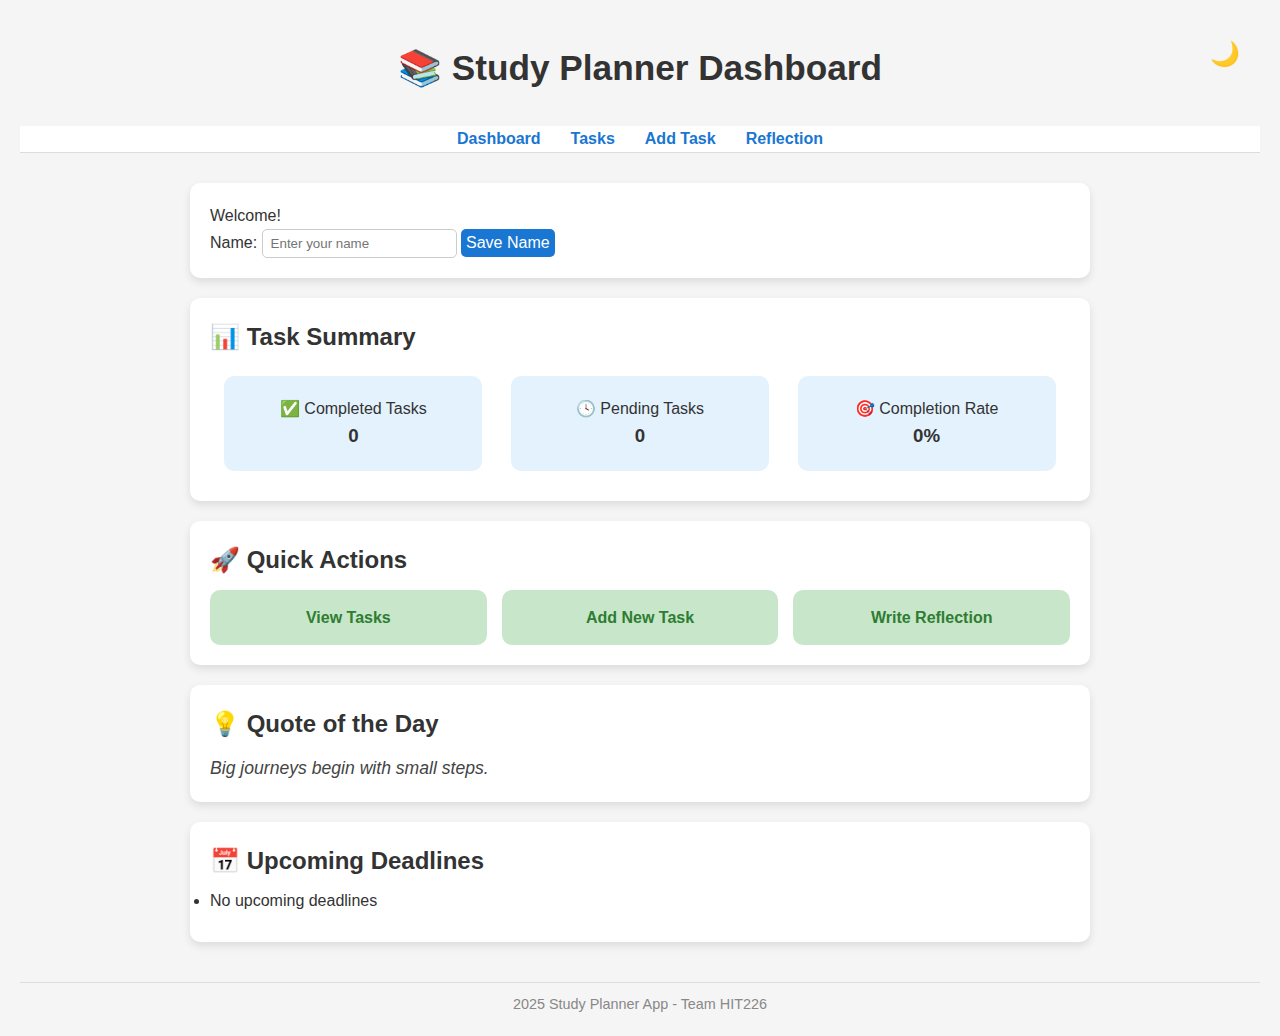
<file: index.html>
<!DOCTYPE html>
<html lang="en">
  <head>
    <meta charset="UTF-8" />
    <meta name="viewport" content="width=device-width, initial-scale=1.0" />
    <title>Study Planner - Dashboard</title>
    <link rel="stylesheet" href="styles.css" />
    <link rel="stylesheet" href="dark-mode.css">
  </head>

  <body>
    <header>
      <h1>📚 Study Planner Dashboard</h1>
      <button id="darkModeToggle" aria-label="Toggle dark mode" title="Toggle Dark Mode">🌙</button>
    </header>
    <nav>
      <ul>
        <li><a href="index.html">Dashboard</a></li>
        <li><a href="tasks.html">Tasks</a></li>
        <li><a href="add.html">Add Task</a></li>
        <li><a href="reflection.html">Reflection</a></li>
      </ul>
    </nav>

    <main>
      <!-- Welcome Section -->
      <section class="welcome-section">
        <p id="welcome-message">Welcome!</p>
        <label for="nameInput">Name:</label>
        <input type="text" id="nameInput" placeholder="Enter your name" />
        <button class="btn" id="saveNameBtn">Save Name</button>
      </section>

      <!-- Summary Section -->
      <section class="summary-section">
        <h2>📊 Task Summary</h2>
        <div class="summary-cards">
          <div class="card">
            <p>✅ Completed Tasks</p>
            <h3 id="done-count">0</h3>
          </div>
          <div class="card">
            <p>🕓 Pending Tasks</p>
            <h3 id="pending-count">0</h3>
          </div>
          <div class="card">
            <p>🎯 Completion Rate</p>
            <h3 id="percent-complete">0%</h3>
          </div>
        </div>
      </section> 

      <!-- Quick Actions -->
      <section class="navigation-section">
        <h2>🚀 Quick Actions</h2>
        <div class="nav-cards">
          <div class="card action-card">
            <a href="tasks.html">View Tasks</a>
          </div>
          <div class="card action-card">
            <a href="add.html">Add New Task</a>
          </div>
          <div class="card action-card">
            <a href="reflection.html">Write Reflection</a>
          </div>
        </div>
      </section>

      <!-- Quote Section -->
      <section class="quote-section">
        <h2>💡 Quote of the Day</h2>
        <blockquote id="quote-text">Loading...</blockquote>
      </section>

      <!-- Deadlines Section -->
      <section class="deadline-section">
        <h2>📅 Upcoming Deadlines</h2>
        <ul id="deadline-list" class="deadline-list">
          <!-- Populated via JS -->
        </ul>
      </section>
    </main>

    <footer>
      <p>2025 Study Planner App - Team HIT226</p>
    </footer>

    <script src="script.js"></script>
  </body>
</html>
</file>
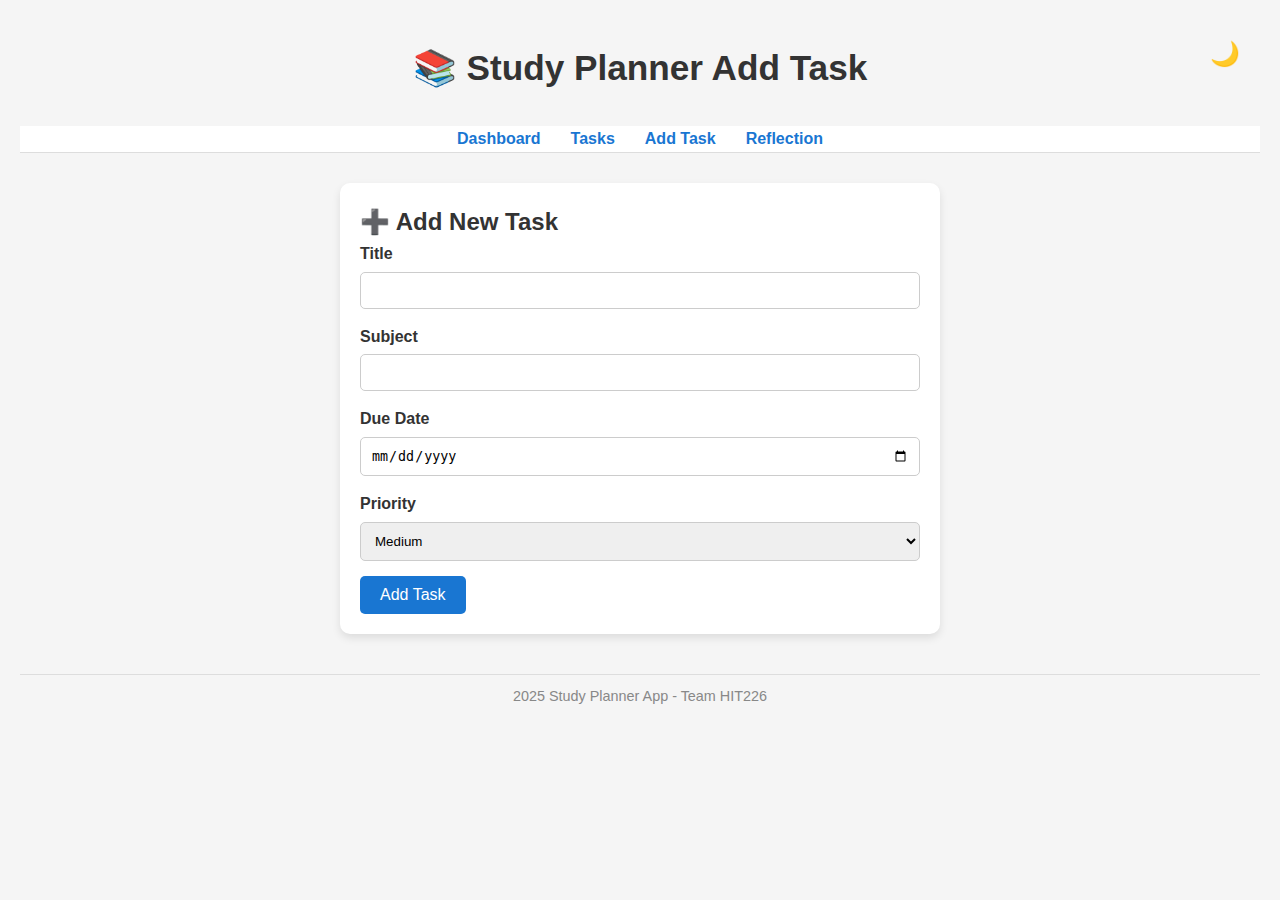
<file: add.html>
<!DOCTYPE html>
<html lang="en">

<head>
  <meta charset="UTF-8" />
  <meta name="viewport" content="width=device-width, initial-scale=1.0" />
  <title>Study Planner - Add Task</title>
  <link rel="stylesheet" href="styles.css" />
  <link rel="stylesheet" href="add-style.css">
  <link rel="stylesheet" href="dark-mode.css">
</head>

<body>
  <header>
    <h1>📚 Study Planner Add Task</h1>
    <button id="darkModeToggle" aria-label="Toggle dark mode" title="Toggle Dark Mode">🌙</button>
  </header>
  <nav>
    <ul>
      <li><a href="index.html">Dashboard</a></li>
      <li><a href="tasks.html">Tasks</a></li>
      <li><a href="add.html">Add Task</a></li>
      <li><a href="reflection.html">Reflection</a></li>
    </ul>
  </nav>

  <main>
    <section class="addtask-section">
      <h2>➕ Add New Task</h2>
      <form id="add-task-form">
        <div class="form-group">
          <label for="task-title">Title</label>
          <input type="text" id="task-title" required />
        </div>
        <div class="form-group">
          <label for="task-subject">Subject</label>
          <input type="text" id="task-subject" required />
        </div>
        <div class="form-group">
          <label for="task-due">Due Date</label>
          <input type="date" id="task-due" />
        </div>
        <div class="form-group">
          <label for="task-priority">Priority</label>
          <select id="task-priority">
            <option value="Low">Low</option>
            <option value="Medium" selected>Medium</option>
            <option value="High">High</option>
          </select>
        </div>
        <button type="submit" class="btn">Add Task</button>
      </form>
      <p id="success-msg" class="success-msg">Task added successfully!</p>
    </section>
  </main>

  <footer>
    <p> 2025 Study Planner App - Team HIT226</p>
  </footer>

  <script src="add.js"></script>
</body>

</html>
</file>
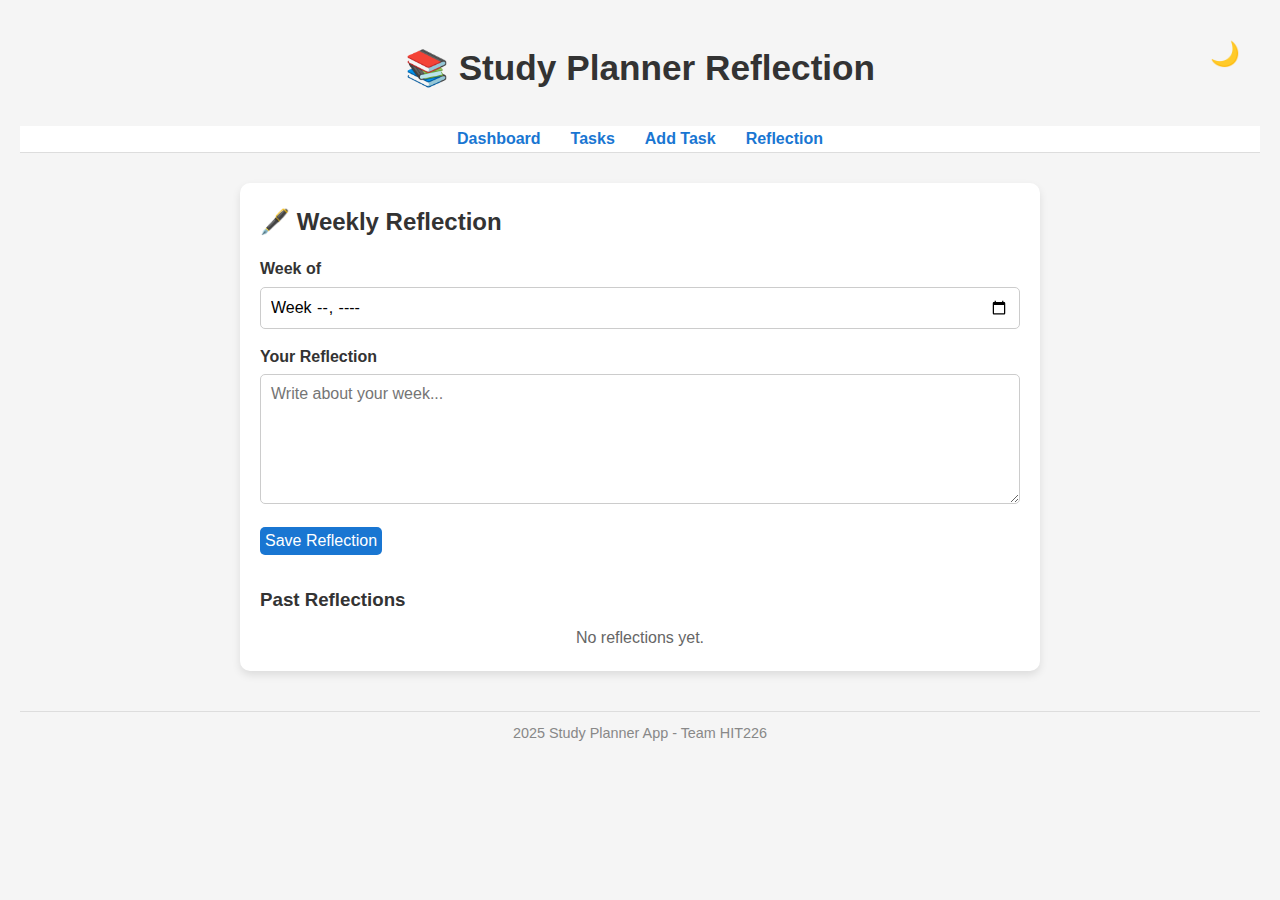
<file: reflection.html>
<!DOCTYPE html>
<html lang="en">

<head>
  <meta charset="UTF-8" />
  <meta name="viewport" content="width=device-width, initial-scale=1.0" />
  <title>Study Planner - Reflection</title>
  <link rel="stylesheet" href="styles.css" />
  <link rel="stylesheet" href="reflection-style.css">
  <link rel="stylesheet" href="dark-mode.css">
</head>

<body>
  <header>
    <h1>📚 Study Planner Reflection</h1>
    <button id="darkModeToggle" aria-label="Toggle dark mode" title="Toggle Dark Mode">🌙</button>
  </header>
  <nav>
    <ul>
      <li><a href="index.html">Dashboard</a></li>
      <li><a href="tasks.html">Tasks</a></li>
      <li><a href="add.html">Add Task</a></li>
      <li><a href="reflection.html">Reflection</a></li>
    </ul>
  </nav>

  <main>
    <section class="reflection-section">
      <h2>🖋️ Weekly Reflection</h2>
      <form id="reflection-form">
        <div class="form-group">
          <label for="reflection-week">Week of</label>
          <input type="week" id="reflection-week" required />
        </div>
        <div class="form-group">
          <label for="reflection-text">Your Reflection</label>
          <textarea id="reflection-text" rows="6" placeholder="Write about your week..." required></textarea>
        </div>
        <button type="submit" class="btn">Save Reflection</button>
      </form>
      <p id="success-msg" class="success-msg">Reflection saved!</p>

      <div class="reflection-list">
        <h3>Past Reflections</h3>
        <div id="reflections-container">
          <!-- This will be rendered using javascript -->
        </div>
        <p id="no-reflections-msg" class="no-tasks">No reflections yet.</p>
      </div>
    </section>
  </main>

  <footer>
    <p> 2025 Study Planner App - Team HIT226</p>
  </footer>

  <script src="reflection.js"></script>
</body>

</html>
</file>
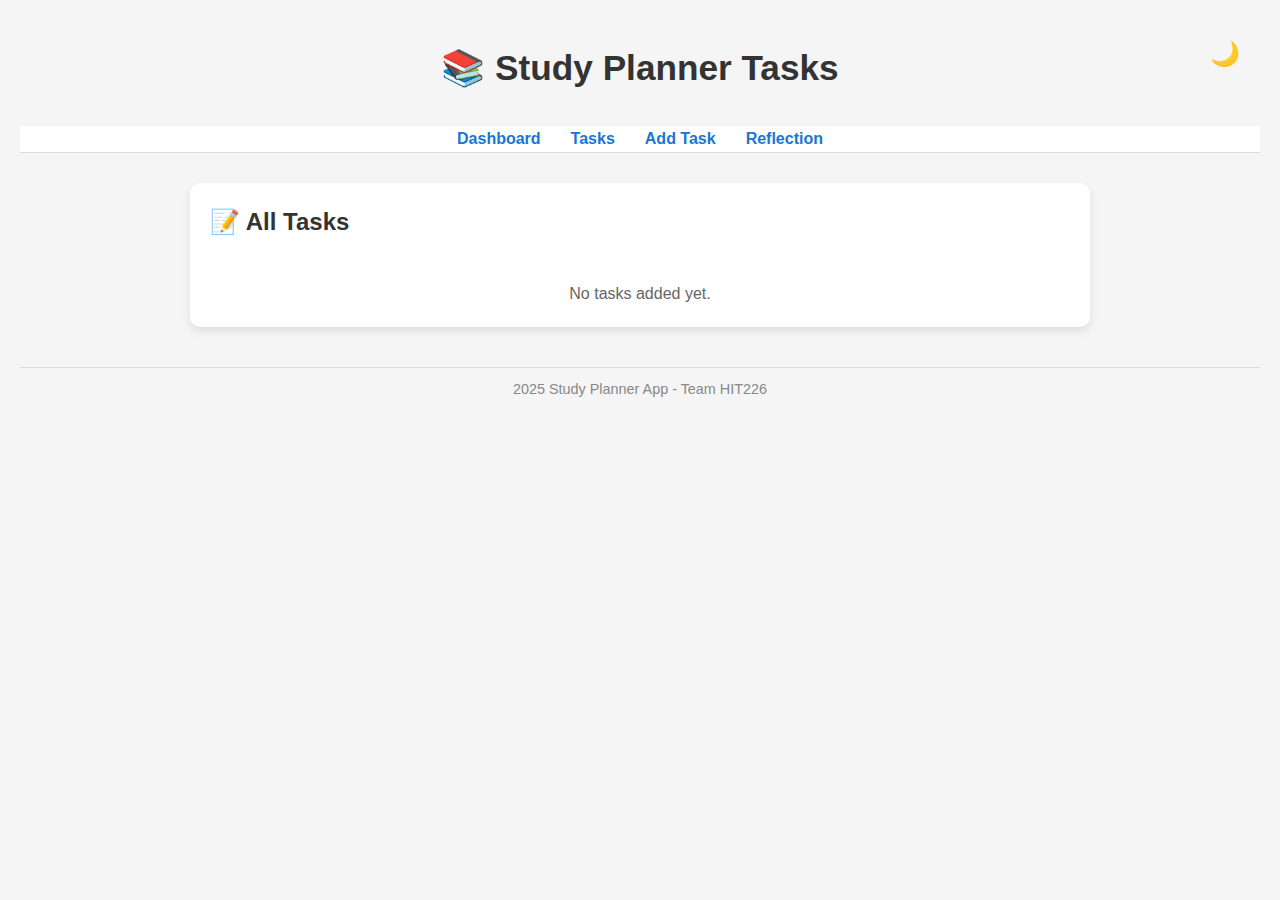
<file: tasks.html>
<!DOCTYPE html>
<html lang="en">

<head>
  <meta charset="UTF-8" />
  <meta name="viewport" content="width=device-width, initial-scale=1.0" />
  <title>Study Planner - Tasks</title>
  <link rel="stylesheet" href="styles.css" />
  <link rel="stylesheet" href="tasks-styles.css">
  <link rel="stylesheet" href="dark-mode.css">
</head>

<body>
  <header>
    <h1>📚 Study Planner Tasks</h1>
    <button id="darkModeToggle" aria-label="Toggle dark mode" title="Toggle Dark Mode">🌙</button>
  </header>
  <nav>
    <ul>
      <li><a href="index.html">Dashboard</a></li>
      <li><a href="tasks.html">Tasks</a></li>
      <li><a href="add.html">Add Task</a></li>
      <li><a href="reflection.html">Reflection</a></li>
    </ul>
  </nav>

  <main>
    <section class="tasks-section">
      <h2>📝 All Tasks</h2>
      <div id="tasks-list" class="tasks-list">
        <!-- Rendered via JS -->
      </div>
      <p id="no-tasks-msg" class="no-tasks">No tasks added yet.</p>
    </section>
  </main>

  <footer>
    <p> 2025 Study Planner App - Team HIT226</p>
  </footer>

  <script src="tasks.js"></script>
</body>

</html>
</file>
<file: styles.css>
* {
  margin: 0;
  padding: 0;
  box-sizing: border-box;
}

body {
  font-family: 'Segoe UI', sans-serif;
  background-color: #f5f5f5;
  color: #333;
  padding: 20px;
  line-height: 1.6;
}

header {
  position: relative;
  text-align: center;
  padding: 10px 0;
}

header h1 {
  font-size: 2.2rem;
}

/* Sticky navigation */
nav {
  position: sticky;
  top: 0;
  background-color: #fff;
  z-index: 1000;
  border-bottom: 1px solid #ddd;
  margin-bottom: 30px;
}

nav ul {
  list-style: none;
  display: flex;
  justify-content: center;
  flex-wrap: wrap;
  margin-top: 10px;
}

nav ul li {
  margin: 0 15px;
}

nav a {
  text-decoration: none;
  color: #1976d2;
  font-weight: bold;
}

nav a:hover {
  text-decoration: underline;
}

#nameInput {
  padding: 6px 8px;
  border: 1px solid #ccc;
  border-radius: 5px;
}

main section {
  background: white;
  margin: 20px auto;
  padding: 20px;
  border-radius: 10px;
  max-width: 900px;
  box-shadow: 0 4px 8px rgba(0, 0, 0, 0.1);
}

.btn {
  background-color: #1976d2;
  color: white;
  padding: 5px;
  border: none;
  border-radius: 5px;
  cursor: pointer;
  font-size: 1rem;
}

.delete-task,
.delete-reflection {
  background-color: red;
  color: white;
  border: none;
  padding: 5px 10px;
  border-radius: 5px;
  cursor: pointer;
  font-size: 0.9rem;
}

.delete-task:hover,
.delete-reflection:hover {
  background-color: darkred;
}

.summary-cards {
  display: flex;
  justify-content: space-around;
  flex-wrap: wrap;
  margin-top: 10px;
}

.summary-cards .card {
  background-color: #e3f2fd;
  border-radius: 10px;
  padding: 20px;
  width: 30%;
  text-align: center;
  margin: 10px 0;
}

.navigation-section .nav-cards {
  display: flex;
  justify-content: center;
  flex-wrap: wrap;
  gap: 15px;
  margin-top: 10px;
}

.navigation-section .action-card {
  background-color: #c8e6c9;
  padding: 15px 20px;
  border-radius: 10px;
  text-align: center;
  flex: 1 1 200px;
}

.navigation-section .action-card a {
  text-decoration: none;
  color: #2e7d32;
  font-weight: bold;
}

.quote-section blockquote {
  font-style: italic;
  font-size: 1.1rem;
  color: #444;
  margin-top: 10px;
}

.deadline-list li {
  margin: 8px 0;
}

footer {
  text-align: center;
  margin-top: 40px;
  padding-top: 10px;
  border-top: 1px solid #ddd;
  color: #888;
  font-size: 0.9rem;
}

@media (max-width: 600px) {
  .summary-cards .card {
    width: 100%;
  }

  header h1 {
    font-size: 1rem;
    margin-bottom: 10px;
  }

  header #darkModeToggle {
    font-size: 1rem;
    top: 14px;
  }

  nav ul {
    font-size: 0.7rem;
    flex-direction: row;
    gap: 2px;
  }
}

body {
  transition: background-color 0.1s ease, color 0.1s ease;
}
</file>
<file: dark-mode.css>
header {
    position: relative;
    text-align: center;
    padding: 20px 0;
}

#darkModeToggle {
    position: absolute;
    top: 20px;
    right: 20px;
    background: none;
    border: none;
    font-size: 1.5rem;
    cursor: pointer;
    color: #1976d2;
    transition: color 0.3s ease;
}

#darkModeToggle:hover {
    color: #145ea8;
}

/* Dark mode styles */
.dark-mode {
    background-color: #121212;
    color: #e0e0e0;
}

.dark-mode nav {
    background-color: #1e1e1e;
    border-bottom-color: #333;
}

.dark-mode nav a {
    color: #90caf9;
}

.dark-mode .summary-cards .card,
.dark-mode main section {
    background-color: #222;
    box-shadow: 0 4px 8px rgba(255, 255, 255, 0.1);
}

.dark-mode .navigation-section .action-card {
    background-color: #388e3c;
    color: #dcedc8;
}

.dark-mode .navigation-section .action-card a {
    color: white;
}

.dark-mode footer {
    border-top-color: #333;
    color: #aaa;
}

.dark-mode .task-card {
    background-color: rgb(51, 60, 54);
}

.dark-mode .task-card .due, .dark-mode .quote-section blockquote {
    color: #90caf9;
}
</file>
<file: add-style.css>
/* Add Task page specific */
.addtask-section {
  max-width: 600px;
  margin: 20px auto;
  background: white;
  padding: 20px;
  border-radius: 10px;
  box-shadow: 0 4px 8px rgba(0, 0, 0, 0.1);
}

.form-group {
  margin-bottom: 15px;
}

.form-group label {
  display: block;
  margin-bottom: 5px;
  font-weight: bold;
}

.form-group input,
.form-group select {
  width: 100%;
  padding: 10px;
  border-radius: 5px;
  border: 1px solid #ccc;
}

.btn {
  background-color: #1976d2;
  color: white;
  padding: 10px 20px;
  border: none;
  border-radius: 5px;
  cursor: pointer;
  font-size: 1rem;
}

.btn:hover {
  background-color: #1565c0;
}

.success-msg {
  color: #2e7d32;
  margin-top: 15px;
  text-align: center;
  display: none;
}

@media (max-width: 600px) {
  .addtask-section {
    margin: 10px;
    padding: 15px;
  }
}
</file>
<file: reflection-style.css>
/* Reflection page specific */
.reflection-section {
  max-width: 800px;
  margin: 20px auto;
  background: white;
  padding: 20px;
  border-radius: 10px;
  box-shadow: 0 4px 8px rgba(0, 0, 0, 0.1);
}

.reflection-section h2 {
  margin-bottom: 15px;
}

.reflection-section .form-group {
  margin-bottom: 15px;
}

.reflection-section label {
  display: block;
  margin-bottom: 5px;
  font-weight: bold;
}

.reflection-section input[type="week"],
.reflection-section textarea {
  width: 100%;
  padding: 10px;
  border: 1px solid #ccc;
  border-radius: 5px;
  font-family: inherit;
  font-size: 1rem;
}

.reflection-list {
  margin-top: 30px;
}

.reflection-list h3 {
  margin-bottom: 10px;
}

#reflections-container {
  display: flex;
  flex-direction: column;
  gap: 15px;
}

.reflection-card {
  background-color: #fff3e0;
  border-radius: 10px;
  padding: 15px;
  box-shadow: 0 2px 4px rgba(0, 0, 0, 0.1);
}

.reflection-card h4 {
  margin-bottom: 8px;
  font-size: 1.1rem;
}

.reflection-card p {
  white-space: pre-wrap;
  line-height: 1.4;
}

.no-tasks {
  text-align: center;
  color: #666;
}

.success-msg {
  color: #2e7d32;
  margin-top: 15px;
  text-align: center;
  display: none;
}

/* edit reflection */
.edit-reflection {
  background-color: orange;
  color: white;
  border: none;
  padding: 5px 10px;
  border-radius: 5px;
  cursor: pointer;
  font-size: 0.9rem;
  margin-right: 5px;
}

.edit-reflection:hover {
  background-color: darkorange;
}

@media (max-width: 600px) {
  .reflection-section {
    margin: 10px;
    padding: 15px;
  }
}
</file>
<file: tasks-styles.css>
/* Tasks page specific */
.tasks-section {
  max-width: 900px;
  margin: 20px auto;
  background: white;
  padding: 20px;
  border-radius: 10px;
  box-shadow: 0 4px 8px rgba(0, 0, 0, 0.1);
}

.tasks-list {
  display: flex;
  flex-wrap: wrap;
  gap: 20px;
  margin-top: 20px;
}

.task-card {
  background-color: #fffde7;
  border-radius: 10px;
  box-shadow: 0 2px 4px rgba(0, 0, 0, 0.1);
  padding: 15px;
  flex: 1 1 calc(45% - 20px);
  display: flex;
  flex-direction: column;
  justify-content: space-between;
}

.task-card h3 {
  margin-bottom: 10px;
  font-size: 1.2rem;
}

.task-card p {
  margin-bottom: 8px;
}

.task-card .due {
  font-style: italic;
  color: #555;
}

.task-card button {
  margin-top: 10px;
  align-self: flex-end;
  padding: 8px 12px;
  border: none;
  border-radius: 5px;
  cursor: pointer;
  font-weight: bold;
}

.task-card button.mark-done {
  background-color: #a5d6a7;
  color: #1b5e20;
}

.task-card button.disabled {
  background-color: #ccc;
  color: #666;
  cursor: default;
}

.task-card .edit-task {
  background-color: rgb(113, 226, 230);
  color: #555;
  cursor: pointer;
}

.task-card input {
  padding: 4px 8px;
  border: 1px solid #bbb;
  border-radius: 5px;
  font-size: medium;
}

.btn-container button {
  margin-right: 8px;
}

.btn-container .cancel-task {
  background-color: salmon;
}

.no-tasks {
  text-align: center;
  color: #666;
  margin-top: 20px;
}

@media (max-width: 600px) {
  .task-card {
    flex: 1 1 100%;
  }
}
</file>
